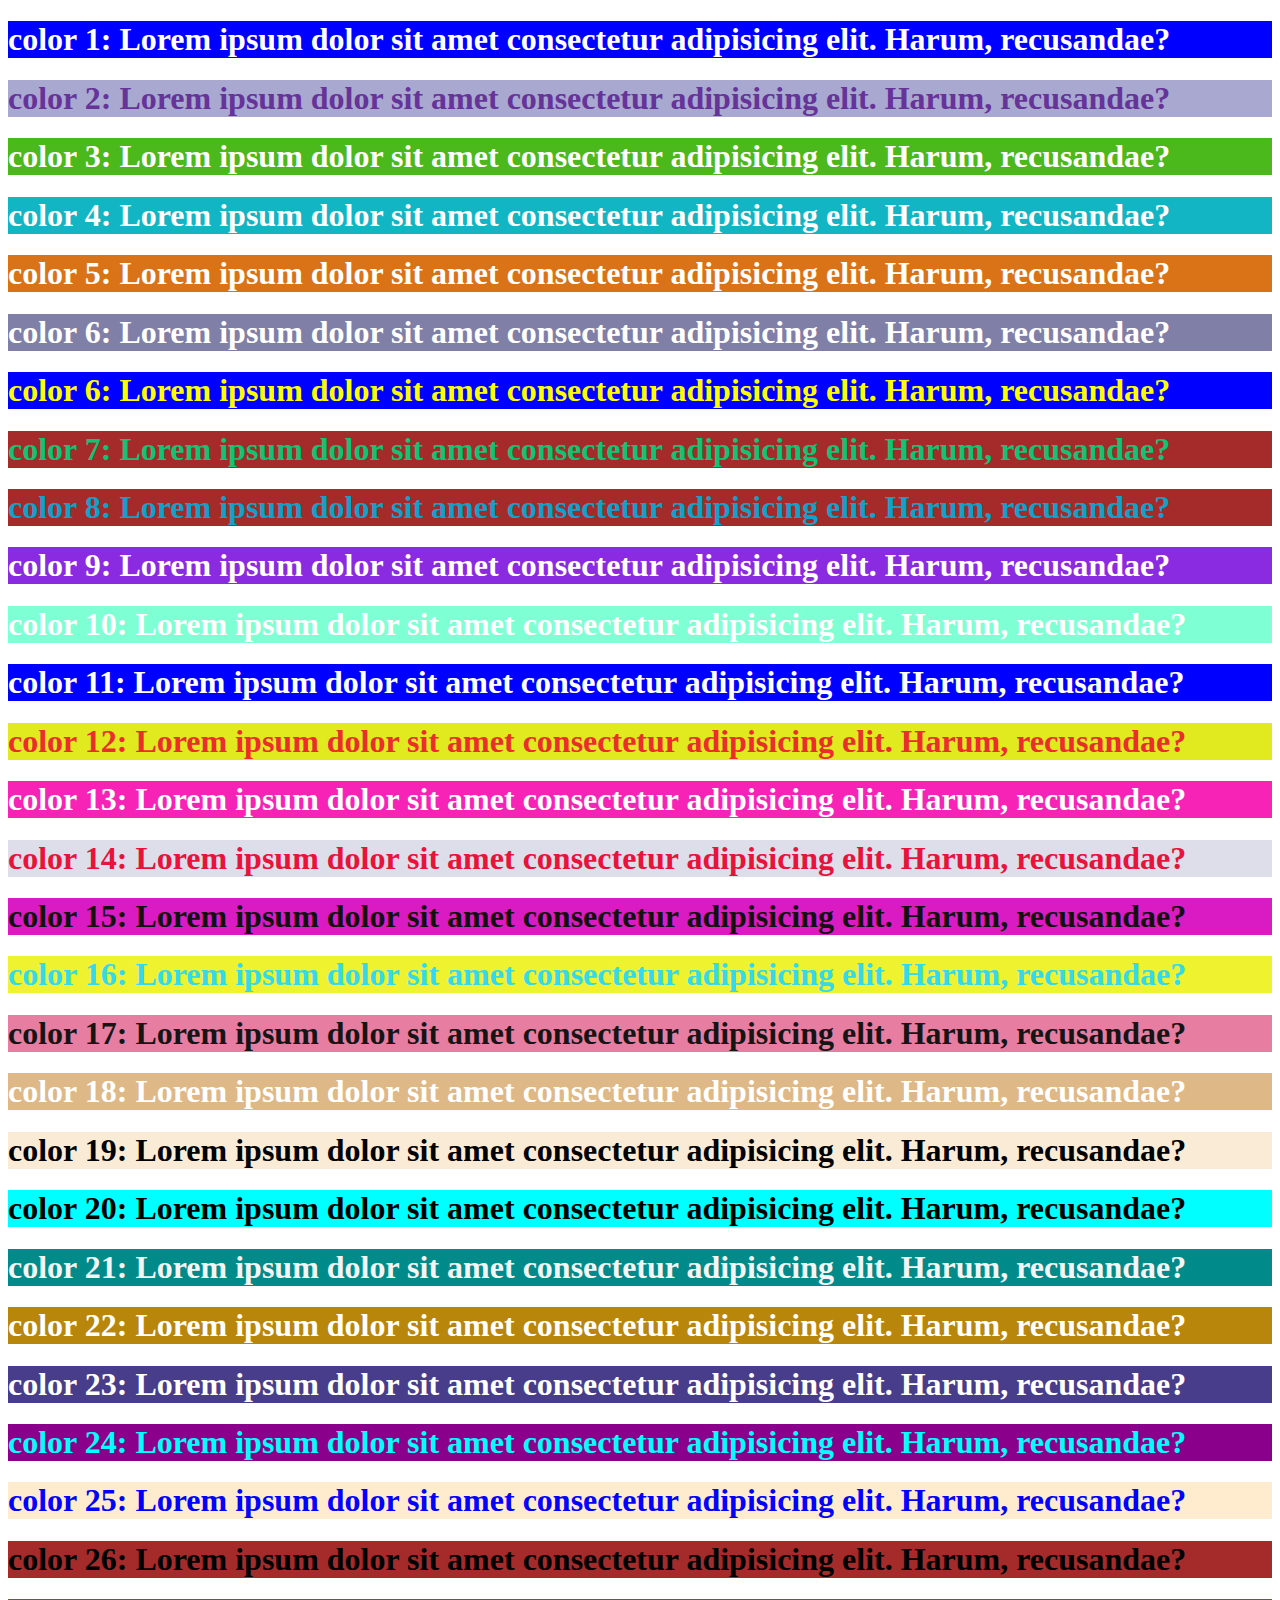
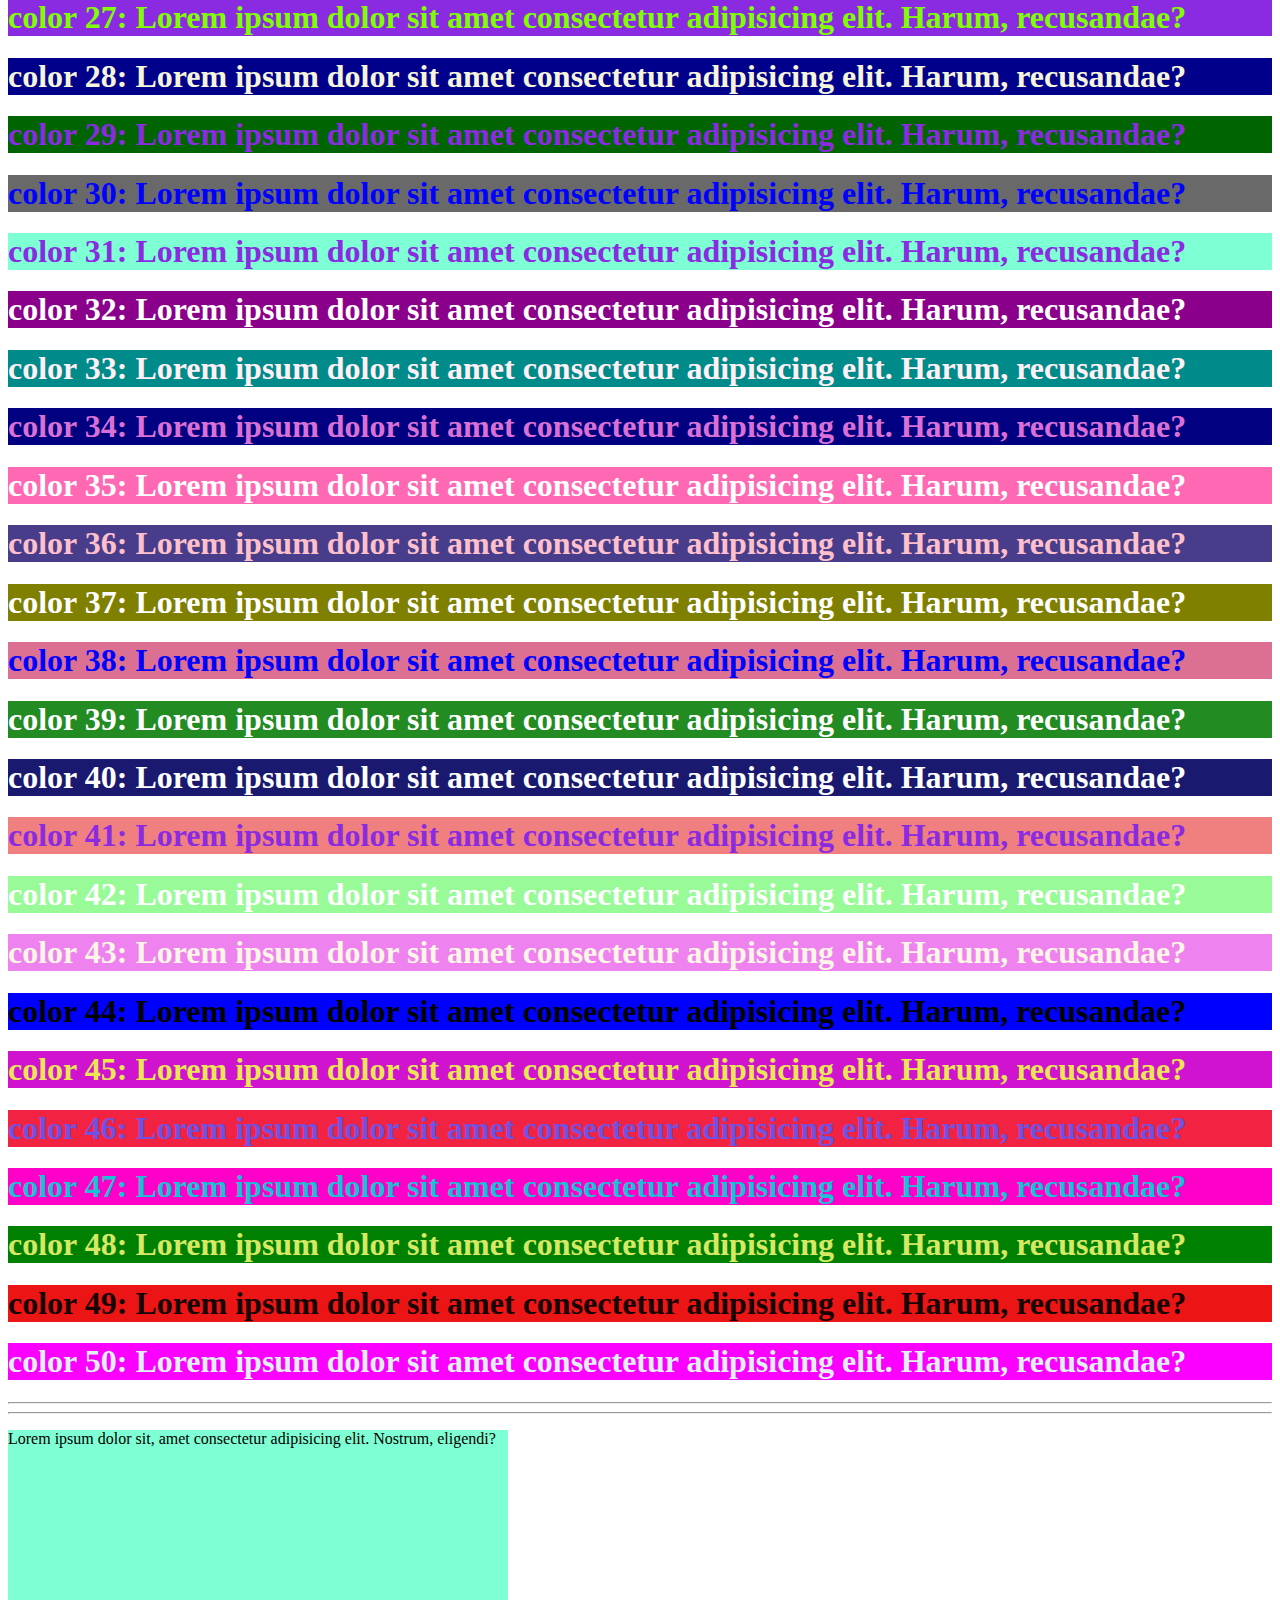
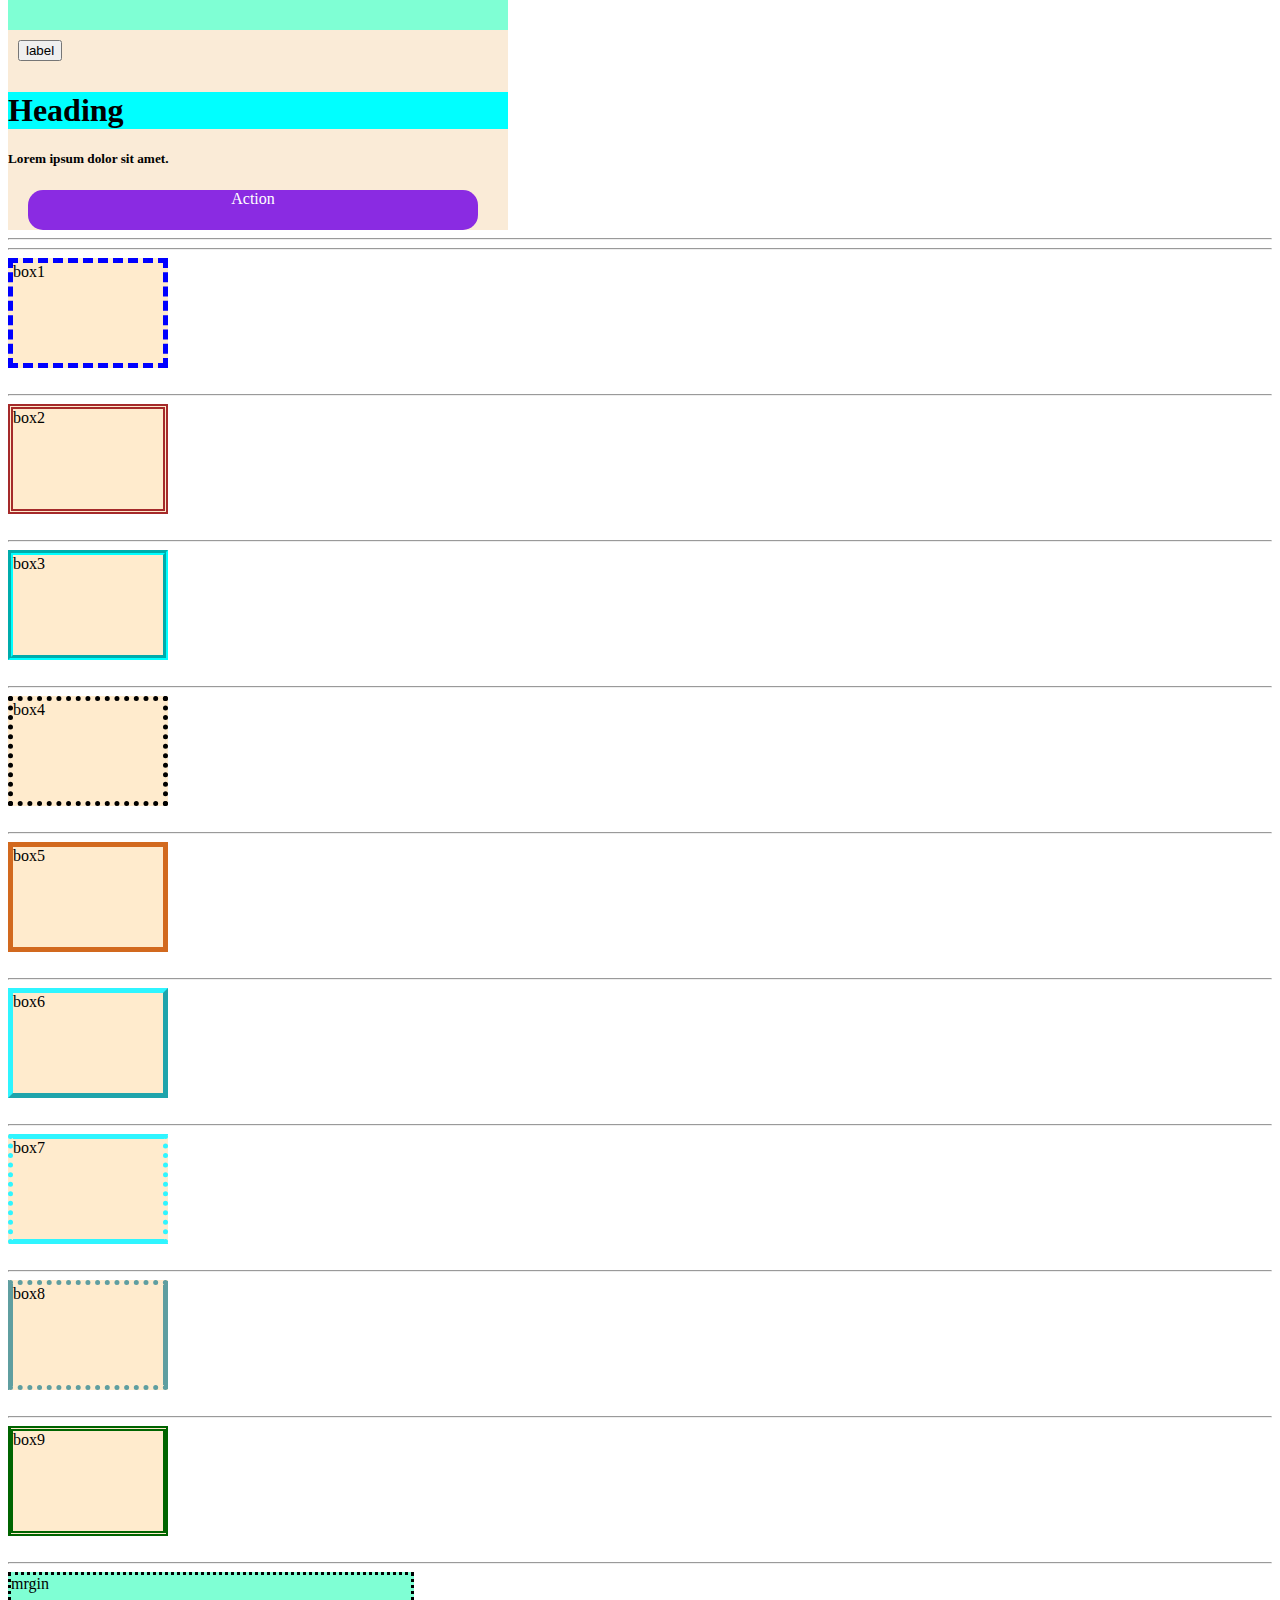
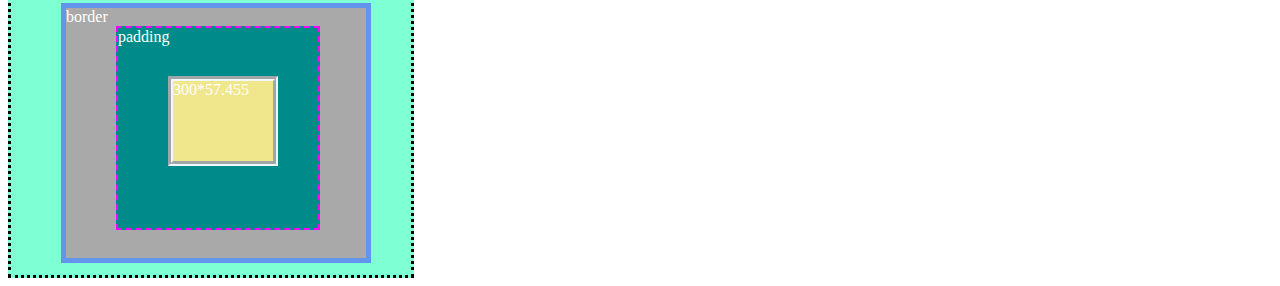
<file: 001/Assignment/assignments/02/index.html>
<!DOCTYPE html>
<html lang="en">
<head>
    <meta charset="UTF-8">
    <meta name="viewport" content="width=device-width, initial-scale=1.0">
    <title>Document</title>
    <link rel="stylesheet" href="style.css">
    <style>
         h1{
            background-color: aqua;
         }
    </style>
</head>
<body>
    <h1 style="background-color:blue ; color: white;">color 1: Lorem ipsum dolor sit amet consectetur adipisicing elit. Harum, recusandae?</h1>
    <h1 style="background-color:rgb(168, 168, 209) ; color: rebeccapurple;">color 2: Lorem ipsum dolor sit amet consectetur adipisicing elit. Harum, recusandae?</h1>
    <h1 style="background-color:rgb(75, 184, 28) ; color: white;">color 3: Lorem ipsum dolor sit amet consectetur adipisicing elit. Harum, recusandae?</h1>
    <h1 style="background-color:rgb(18, 181, 196) ; color: white;">color 4: Lorem ipsum dolor sit amet consectetur adipisicing elit. Harum, recusandae?</h1>
    <h1 style="background-color:rgb(218, 114, 24) ; color: white;">color 5: Lorem ipsum dolor sit amet consectetur adipisicing elit. Harum, recusandae?</h1>
    <h1 style="background-color:rgb(127, 127, 168) ; color: white;">color 6: Lorem ipsum dolor sit amet consectetur adipisicing elit. Harum, recusandae?</h1>
    <h1 style="background-color:blue ; color: yellow;">color 6: Lorem ipsum dolor sit amet consectetur adipisicing elit. Harum, recusandae?</h1>
    <h1 style="background-color:brown ; color: rgb(18, 195, 115);">color 7: Lorem ipsum dolor sit amet consectetur adipisicing elit. Harum, recusandae?</h1>
    <h1 style="background-color:brown ; color: rgb(18, 161, 201);">color 8: Lorem ipsum dolor sit amet consectetur adipisicing elit. Harum, recusandae?</h1>
    <h1 style="background-color:blueviolet; color: white;">color 9: Lorem ipsum dolor sit amet consectetur adipisicing elit. Harum, recusandae?</h1>
    <h1 style="background-color:aquamarine ; color: white;">color 10: Lorem ipsum dolor sit amet consectetur adipisicing elit. Harum, recusandae?</h1>
    <h1 style="background-color:blue ; color: white;">color 11: Lorem ipsum dolor sit amet consectetur adipisicing elit. Harum, recusandae?</h1>
    <h1 style="background-color:rgb(224, 234, 31) ; color: rgb(237, 44, 44);">color 12: Lorem ipsum dolor sit amet consectetur adipisicing elit. Harum, recusandae?</h1>
    <h1 style="background-color:rgb(247, 35, 183) ; color: white;">color 13: Lorem ipsum dolor sit amet consectetur adipisicing elit. Harum, recusandae?</h1>
    <h1 style="background-color:rgb(222, 222, 235) ; color: rgb(233, 18, 58);">color 14: Lorem ipsum dolor sit amet consectetur adipisicing elit. Harum, recusandae?</h1>
    <h1 style="background-color:rgb(218, 26, 195) ; color: rgb(18, 16, 16);">color 15: Lorem ipsum dolor sit amet consectetur adipisicing elit. Harum, recusandae?</h1>
    <h1 style="background-color:rgb(239, 242, 46) ; color: rgb(51, 218, 236);">color 16: Lorem ipsum dolor sit amet consectetur adipisicing elit. Harum, recusandae?</h1>
    <h1 style="background-color:rgb(231, 125, 161) ; color: rgb(22, 21, 21);">color 17: Lorem ipsum dolor sit amet consectetur adipisicing elit. Harum, recusandae?</h1>
    <h1 style="background-color:burlywood; color: white;">color 18: Lorem ipsum dolor sit amet consectetur adipisicing elit. Harum, recusandae?</h1>
    <h1 style="background-color:antiquewhite ; color:black;">color 19: Lorem ipsum dolor sit amet consectetur adipisicing elit. Harum, recusandae?</h1>
    <h1 style="background-color:aqua; color:black;">color 20: Lorem ipsum dolor sit amet consectetur adipisicing elit. Harum, recusandae?</h1>
    <h1 style="background-color:darkcyan; color:whitesmoke;">color 21: Lorem ipsum dolor sit amet consectetur adipisicing elit. Harum, recusandae?</h1>
    <h1 style="background-color:darkgoldenrod; color: white;">color 22: Lorem ipsum dolor sit amet consectetur adipisicing elit. Harum, recusandae?</h1>
    <h1 style="background-color:darkslateblue ; color: white;">color 23: Lorem ipsum dolor sit amet consectetur adipisicing elit. Harum, recusandae?</h1>
    <h1 style="background-color:darkmagenta; color:aqua;">color 24: Lorem ipsum dolor sit amet consectetur adipisicing elit. Harum, recusandae?</h1>
    <h1 style="background-color:blanchedalmond; color:blue;">color 25: Lorem ipsum dolor sit amet consectetur adipisicing elit. Harum, recusandae?</h1>
    <h1 style="background-color:brown ; color:black;">color 26: Lorem ipsum dolor sit amet consectetur adipisicing elit. Harum, recusandae?</h1>
    <h1 style="background-color:blueviolet ; color:chartreuse;">color 27: Lorem ipsum dolor sit amet consectetur adipisicing elit. Harum, recusandae?</h1>
    <h1 style="background-color:darkblue; color:beige;">color 28: Lorem ipsum dolor sit amet consectetur adipisicing elit. Harum, recusandae?</h1>
    <h1 style="background-color:darkgreen; color:blueviolet;">color 29: Lorem ipsum dolor sit amet consectetur adipisicing elit. Harum, recusandae?</h1>
    <h1 style="background-color:dimgrey ; color: blue;">color 30: Lorem ipsum dolor sit amet consectetur adipisicing elit. Harum, recusandae?</h1>
    <h1 style="background-color:aquamarine; color:blueviolet;">color 31: Lorem ipsum dolor sit amet consectetur adipisicing elit. Harum, recusandae?</h1>
    <h1 style="background-color:darkmagenta ; color: white;">color 32: Lorem ipsum dolor sit amet consectetur adipisicing elit. Harum, recusandae?</h1>
    <h1 style="background-color:darkcyan ; color:lavenderblush;">color 33: Lorem ipsum dolor sit amet consectetur adipisicing elit. Harum, recusandae?</h1>
    <h1 style="background-color:navy; color:orchid;">color 34: Lorem ipsum dolor sit amet consectetur adipisicing elit. Harum, recusandae?</h1>
    <h1 style="background-color:hotpink ; color: white;">color 35: Lorem ipsum dolor sit amet consectetur adipisicing elit. Harum, recusandae?</h1>
    <h1 style="background-color:darkslateblue; color:pink;">color 36: Lorem ipsum dolor sit amet consectetur adipisicing elit. Harum, recusandae?</h1>
    <h1 style="background-color:olive; color: white;">color 37: Lorem ipsum dolor sit amet consectetur adipisicing elit. Harum, recusandae?</h1>
    <h1 style="background-color:palevioletred ; color:blue;">color 38: Lorem ipsum dolor sit amet consectetur adipisicing elit. Harum, recusandae?</h1>
    <h1 style="background-color:forestgreen; color: white;">color 39: Lorem ipsum dolor sit amet consectetur adipisicing elit. Harum, recusandae?</h1>
    <h1 style="background-color:midnightblue ; color: white;">color 40: Lorem ipsum dolor sit amet consectetur adipisicing elit. Harum, recusandae?</h1>
    <h1 style="background-color:lightcoral ; color:blueviolet;">color 41: Lorem ipsum dolor sit amet consectetur adipisicing elit. Harum, recusandae?</h1>
    <h1 style="background-color:palegreen ; color: white;">color 42: Lorem ipsum dolor sit amet consectetur adipisicing elit. Harum, recusandae?</h1>
    <h1 style="background-color:violet ; color:oldlace;">color 43: Lorem ipsum dolor sit amet consectetur adipisicing elit. Harum, recusandae?</h1>
    <h1 style="background-color:blue ; color:black;">color 44: Lorem ipsum dolor sit amet consectetur adipisicing elit. Harum, recusandae?</h1>
    <h1 style="background-color:rgb(207, 19, 207) ; color: rgb(234, 231, 83);">color 45: Lorem ipsum dolor sit amet consectetur adipisicing elit. Harum, recusandae?</h1>
    <h1 style="background-color:rgb(242, 35, 66) ; color: rgb(111, 82, 225);">color 46: Lorem ipsum dolor sit amet consectetur adipisicing elit. Harum, recusandae?</h1>
    <h1 style="background-color:rgb(255, 0, 200) ; color: rgb(26, 193, 212);">color 47: Lorem ipsum dolor sit amet consectetur adipisicing elit. Harum, recusandae?</h1>
    <h1 style="background-color:green ; color: rgb(214, 232, 100);">color 48: Lorem ipsum dolor sit amet consectetur adipisicing elit. Harum, recusandae?</h1>
    <h1 style="background-color:rgb(235, 21, 21) ; color: rgb(23, 4, 4);">color 49: Lorem ipsum dolor sit amet consectetur adipisicing elit. Harum, recusandae?</h1>
    <h1 style="background-color:rgb(251, 0, 255) ; color: rgb(226, 240, 244);">color 50: Lorem ipsum dolor sit amet consectetur adipisicing elit. Harum, recusandae?</h1><hr/><hr/>
    <div class="box1">
      <p>Lorem ipsum dolor sit, amet consectetur adipisicing elit. Nostrum, eligendi?</p>  </div>
      <div id="box2">
        <div class="button">
           <input type="submit" value="label">
        </div>
           <h1>Heading</h1>
           <h5>Lorem ipsum dolor sit amet.</h5>
        <div class="box3">
           Action
        </div>
      </div><hr><hr>
        <div class="bx1">box1</div><br><hr>
        <div class="bx2">box2</div><br><hr>
        <div class="bx3">box3</div><br><hr>
        <div class="bx4">box4</div><br><hr>
        <div class="bx5">box5</div><br><hr>
        <div class="bx6">box6</div><br><hr>
        <div class="bx7">box7</div><br><hr>
        <div class="bx8">box8</div><br><hr>
        <div class="bx9">box9</div><br><hr>
        <div id="outerbx">
          mrgin
          <div id="inbx1">
             border
             <div id="inbx2">
              padding
              <div id="inbx3">
               300*57.455
              </div>
             </div>
          </div>
        </div>



</body>
</html>
</file>
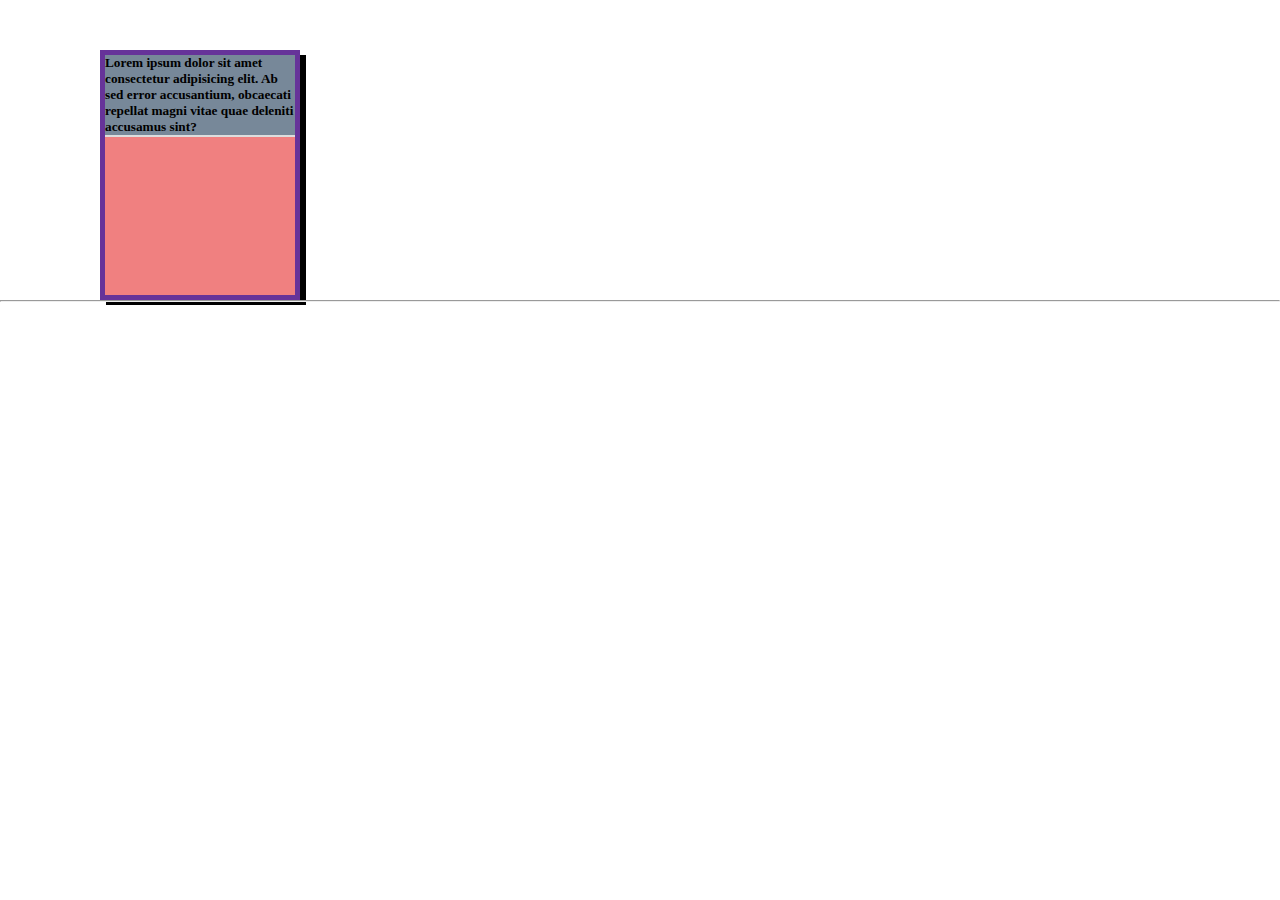
<file: 001/Assignment/assignments/05/index.html>
<!DOCTYPE html>
<html lang="en">
<head>
    <meta charset="UTF-8">
    <meta name="viewport" content="width=device-width, initial-scale=1.0">
    <title>Document</title>
    <link rel="stylesheet" href="style.css">
</head>
<body>
    <div id="box">
    <h5>
        Lorem ipsum dolor sit amet consectetur adipisicing elit. Ab sed error accusantium, obcaecati repellat magni vitae quae deleniti accusamus sint?
    </h5>
</div><hr/>
    <!-- <div class="container">
      <div class="content">
        Long content goes here Lorem ipsum dolor sit amet, consectetur
        adipisicing elit. Iusto enim sunt, inventore ab, blanditiis vero nobis
        eum facere ullam quos dolorem, voluptas aperiam magni aut aliquid
        consectetur ipsa incidunt Lorem ipsum dolor sit amet consectetur
        adipisicing elit. Voluptatum, accusantium a. Corporis, odio eligendi
        inventore voluptatum quis saepe facilis nesciunt quae, facere, molestiae
        eos alias totam consequatur earum excepturi beatae. Lorem ipsum dolor
        sit amet consectetur adipisicing elit. Quia itaque quae culpa ab dicta
        odit voluptatibus dolorum modi aspernatur repellendus saepe, ducimus id
        ea eligendi perferendis omnis! Voluptates, ratione cum. Lorem ipsum
        dolor sit amet, consectetur adipisicing elit. Magnam totam consequatur
        dolorem. Non temporibus ex blanditiis reprehenderit ut excepturi dolorem
        sint dicta perspiciatis, numquam modi, qui fugiat. Maxime, omnis magnam.
        Lorem ipsum dolor sit amet consectetur adipisicing elit. Consequatur
        pariatur consectetur, nisi nesciunt ad cupiditate natus incidunt
        obcaecati inventore culpa aspernatur facilis? Fuga sed provident esse,
        quam deleniti nesciunt veniam! Lorem ipsum dolor sit amet consectetur
        adipisicing elit. Suscipit nisi accusamus quia repellat, numquam iure,
        ea cupiditate quae, labore soluta amet culpa alias delectus asperiores?
        Dolorum a dicta ad reiciendis! Lorem ipsum dolor sit amet consectetur,
        adipisicing elit. Quisquam, nisi ea explicabo pariatur nam veniam iure
        recusandae aperiam numquam quaerat eum nobis exercitationem dicta fugit
        delectus sint obcaecati? Esse, rerum. Lorem ipsum dolor sit amet
        consectetur adipisicing elit. Modi deleniti voluptatum quasi officiis
        dolores, hic in aut rerum fuga. Adipisci maxime magni laudantium fuga
        officiis eligendi tempora doloribus ex sapiente. Lorem ipsum dolor sit
        amet consectetur adipisicing elit. Reprehenderit, tempore perferendis
        omnis corrupti odit nesciunt laboriosam voluptatum tempora sed totam
        fuga autem delectus, asperiores sequi rerum dolore cum perspiciatis
        repudiandae? Lorem ipsum dolor sit amet consectetur, adipisicing elit.
        Non ratione nihil asperiores maxime voluptate, eveniet illo natus amet!
        A repellendus saepe porro, quas eaque ut odio eligendi suscipit et sunt?
        Lorem ipsum dolor sit amet consectetur adipisicing elit. Rerum ullam
        nemo debitis tenetur consectetur ad dolores asperiores nihil ipsam
        quidem quisquam a similique, fugit ratione voluptatibus facere qui,
        provident ea! Lorem ipsum dolor sit amet consectetur adipisicing elit.
        Eaque iusto, beatae officiis dolor totam nemo cum. Blanditiis enim quos
        in? Ipsa dignissimos amet tempore exercitationem praesentium mollitia
        reprehenderit ratione blanditiis. Lorem ipsum, dolor sit amet
        consectetur adipisicing elit. Obcaecati reiciendis, asperiores ipsa
        earum est rem soluta consequatur, rerum deserunt quibusdam laudantium
        non, quidem modi tenetur libero provident! Error, nemo inventore!
      </div>
    </div>
    <hr/><hr/>
    <div class="sticky">Lorem ipsum dolor sit, amet consectetur adipisicing elit. Fugit, consectetur.</div>

    <div class="div-1">
      <h1>zahra</h1>
      <h1>zahra</h1>
      <h1>zahra</h1>
      <h1>zahra</h1>
      <p>Lorem ipsum dolor sit amet consectetur adipisicing elit. ...</p>
    </div>
   <div class="sticky">

      Lorem ipsum dolor sit amet consectetur adipisicing elit. ...
    
</div>
    <div>
      <h5>Lorem ipsum dolor sit.</h5>
      <h5>Lorem ipsum dolor sit.</h5>
      <h5>Lorem ipsum dolor sit.</h5>
      <h5>Lorem ipsum dolor sit.</h5>
      <h5>Lorem ipsum dolor sit.</h5>
      <h5>Lorem ipsum dolor sit.</h5>
    </div>

    <div class="div-2">
      <h1>zahra</h1>
      <h1>zahra</h1>
      <h1>zahra</h1>
      <h1>zahra</h1>
      <p>Lorem ipsum dolor sit amet consectetur adipisicing elit. ...</p>
    </div>

    <p>Lorem ipsum dolor sit amet consectetur adipisicing elit. ...</p>

    <div>
      <h5>zahra Fatima</h5>
      <h5>zahra Fatima</h5>
      <h5>zahra Fatima</h5>
      <h5>zahra Fatima</h5>
      <h5>zahra Fatima</h5>
      <h5>zahra Fatima</h5>
    </div>

    <div>
      <h5 class="sticky">follow</h5>
      <h5>google</h5>
      <h5>google</h5>
      <h5>google</h5>
      <h5>google</h5>
      <h5>google</h5>
    </div>

    <h1>hello</h1>
    <h1 class="sticky">hello I am here</h1>

    <div class="div-4">
      <h1>hello</h1>
      <h1>hello</h1>
      <h1>hello</h1>
      <h1>hello</h1>
      <p>Lorem ipsum dolor sit amet consectetur adipisicing elit. ...</p>
    </div>

    <p>Lorem ipsum dolor sit amet consectetur adipisicing elit. ...</p>

    <div id="div-5">
      <p class="sticky">
        Lorem ipsum dolor sit amet consectetur adipisicing elit. ...
      </p>
      <h5>follow</h5>
      <h5>follow</h5>
      <h5>rules</h5>
      <h5>follow</h5>
      <h5>follow</h5>
      <h5>follow</h5>
    </div>
    <h5>follow</h5>
    <h5>follow</h5>
    <h5>rules</h5>
    <h5>follow</h5>
    <h5>follow</h5>
    <h5>follow</h5>
    <div class="div-2">
      <h1>Lorem</h1>
      <h1>Lorem</h1>
      <h1>Lorem</h1>
      <h1>Lorem</h1>
      <p>
        Lorem ipsum dolor sit amet consectetur adipisicing elit. Adipisci sit
        facere accusamus, voluptate fuga quo sequi error nemo, deleniti
        provident dolores placeat quidem maiores dolorum dignissimos quibusdam
        non iusto? Excepturi?
      </p>
    </div>
    <p>
      Lorem ipsum dolor sit amet consectetur adipisicing elit. Eius dolores
      nesciunt laudantium consectetur non. Id perferendis eligendi ullam dolores
      mollitia optio. Dolorem, a! Quisquam illum, quos eaque sint optio dolore.
    </p>
    <div>
      <h5>follow</h5>
      <h5>follow</h5>
      <h5>rules</h5>
      <h5>follow</h5>
      <h5>follow</h5>
      <h5>follow</h5>
    </div>
    <div class="div-3">
      <h1>hello</h1>
      <h1>hello</h1>
      <h1>hello</h1>
      <h1>hello</h1>
      <p>
        Lorem ipsum dolor sit amet consectetur adipisicing elit. Adipisci sit
        facere accusamus, voluptate fuga quo sequi error nemo, deleniti
        provident dolores placeat quidem maiores dolorum dignissimos quibusdam
        non iusto? Excepturi?
      </p>
    </div>

   -->
</body>
</html>
</file>
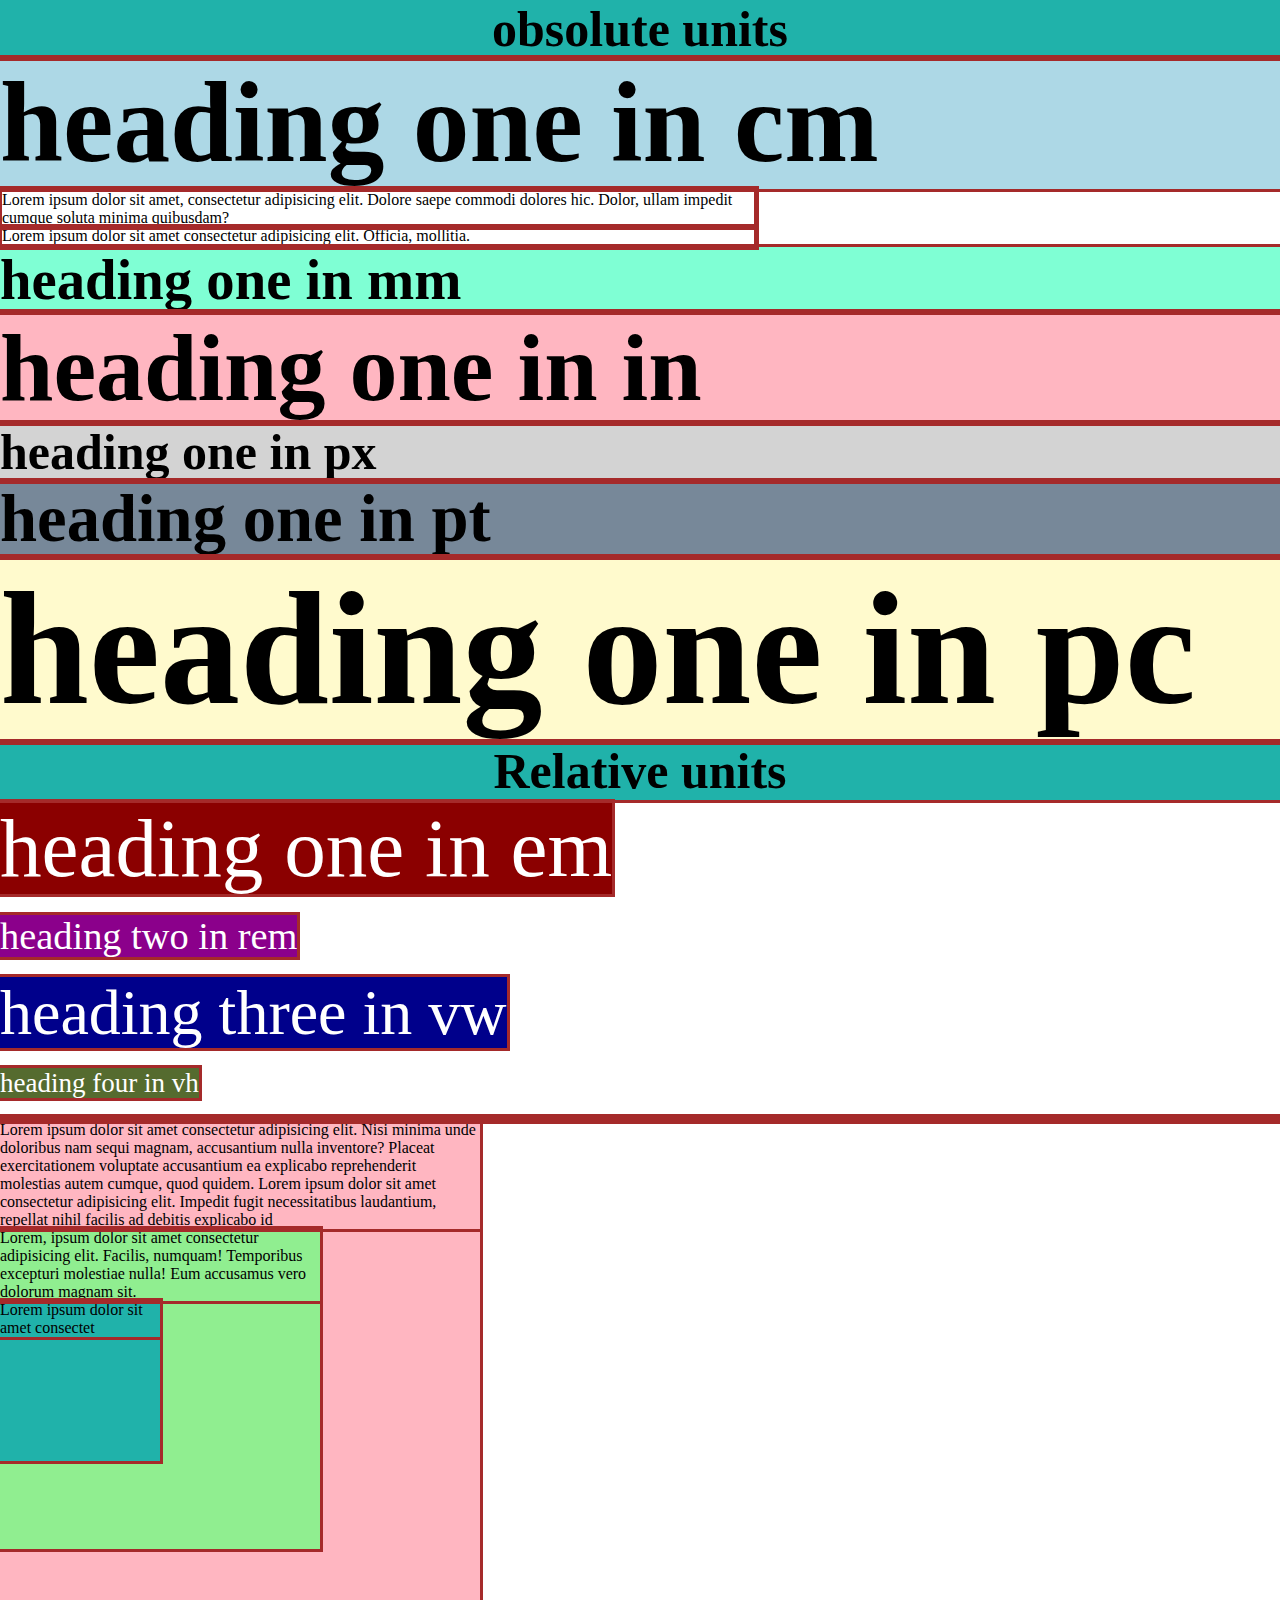
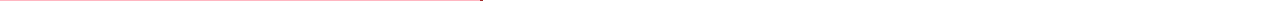
<file: 001/Assignment/assignments/06/index.html>
<!DOCTYPE html>
<html lang="en">
<head>
    <meta charset="UTF-8">
    <meta name="viewport" content="width=device-width, initial-scale=1.0">
    <title>Document</title>
    <link rel="stylesheet" href="style.css">
</head>
<body>
    <!--absolute units-->
    <h1 style="background-color: lightseagreen; text-align: center; font-size: 50px;">obsolute units</h1>
    <!--cm centemeter-->
    <h1>heading one in cm</h1>
    <div id="parent">
         <p>
        Lorem ipsum dolor sit amet, consectetur adipisicing elit. Dolore saepe commodi dolores hic. Dolor, ullam impedit cumque soluta minima quibusdam?
        </p>
            <div id="child">
                <p>
            Lorem ipsum dolor sit amet consectetur adipisicing elit. Officia, mollitia.
                </p>
            </div>
    </div>
    <!--mm milimeter-->
    <h2>heading one in mm</h2>
    <!--in inches-->
    <h3>heading one in in</h3>
    <!--px pixels-->
    <h4>heading one in px</h4>
    <!--pt points-->
    <h5>heading one in pt</h5>
    <!--pc picas-->
    <h6>heading one in pc</h5>
    <h1 style="background-color:lightseagreen; text-align: center; font-size: 50px;">Relative units</h1>
    <p1>heading one in em</p1><br/><br/>
    <p2>heading two in rem</p2><br/><br/>
    <p3>heading three in vw </p3><br/><br/>
    <p4>heading four in vh</p4><br/><br/><hr/><hr/>
    <div class="box1">
        <p> Lorem ipsum dolor sit amet consectetur adipisicing elit. Nisi minima unde doloribus nam sequi magnam, accusantium nulla inventore? Placeat exercitationem voluptate accusantium ea explicabo reprehenderit molestias autem cumque, quod quidem.
            Lorem ipsum dolor sit amet consectetur adipisicing elit. Impedit fugit necessitatibus laudantium, repellat nihil facilis ad debitis explicabo id 
        </p>
        <div class="box2">
            <p>
                Lorem, ipsum dolor sit amet consectetur adipisicing elit. Facilis, numquam! Temporibus excepturi molestiae nulla! Eum accusamus vero dolorum magnam sit.
            </p>
            <div class="box3">
                <p>
                    Lorem ipsum dolor sit amet consectet
                </p>
            </div>
        </div>
    </div>
</body>
</html>
</file>
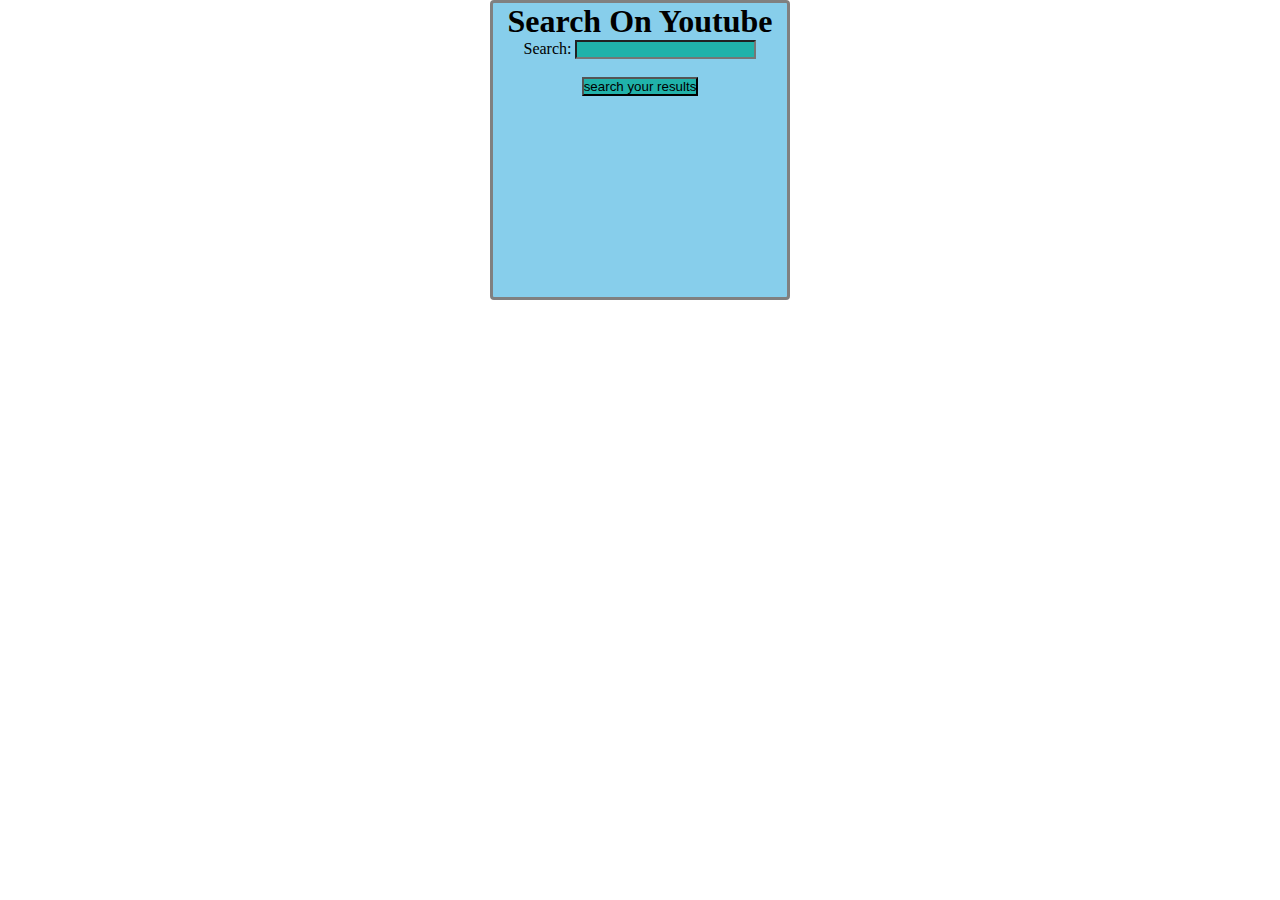
<file: 001/Assignment/assignments/08/index.html>
<!DOCTYPE html>
<html lang="en">
<head>
    <meta charset="UTF-8">
    <meta name="viewport" content="width=device-width, initial-scale=1.0">
    <title>Document</title>
    <link rel="stylesheet" href="style.css">
</head>
<body>
    <div class="content">
        <h1>Search On Youtube</h1>
        <form action="https://www.youtube.com/results" method="get">
        <label for="search">Search:</label>
        <input type="text" id="search" name="search" required><br/><br/>
        <button type="submit">search your results</button>
    </form>
    </div>
</body>
</html>
</file>
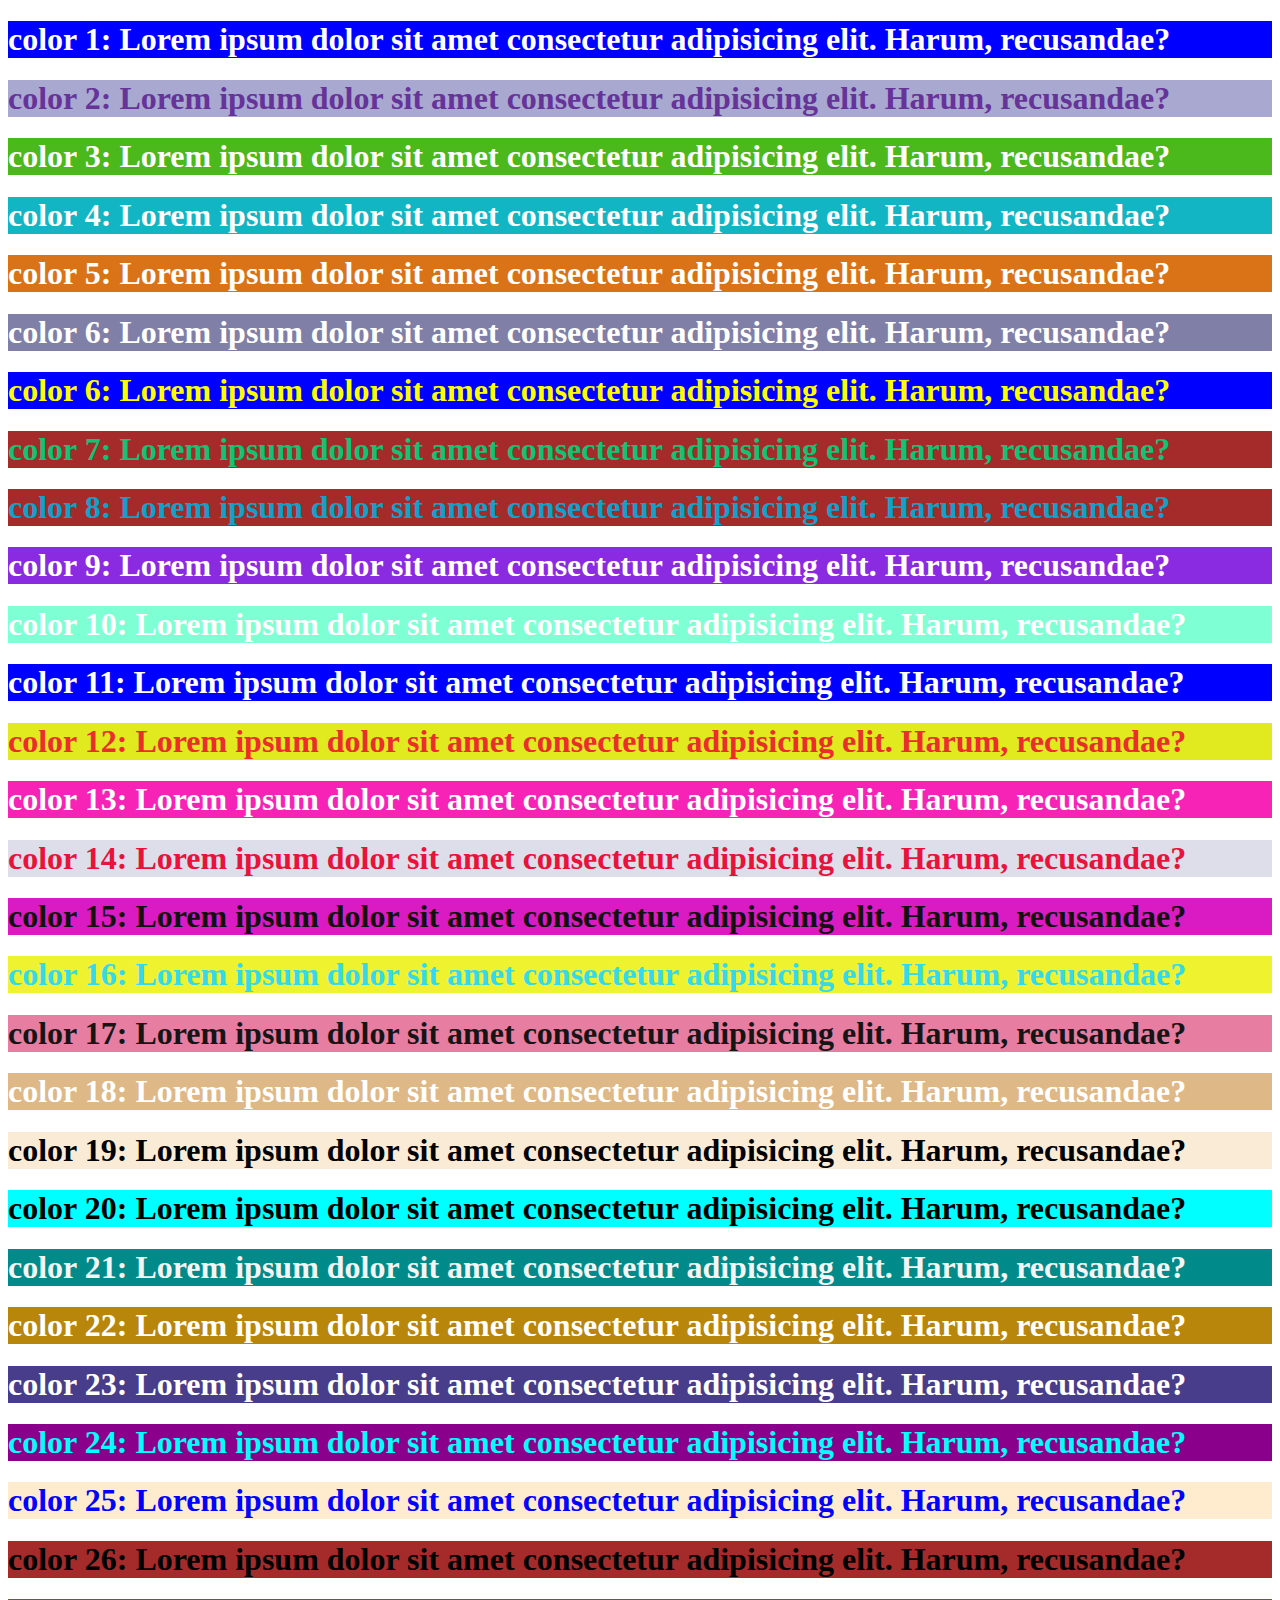
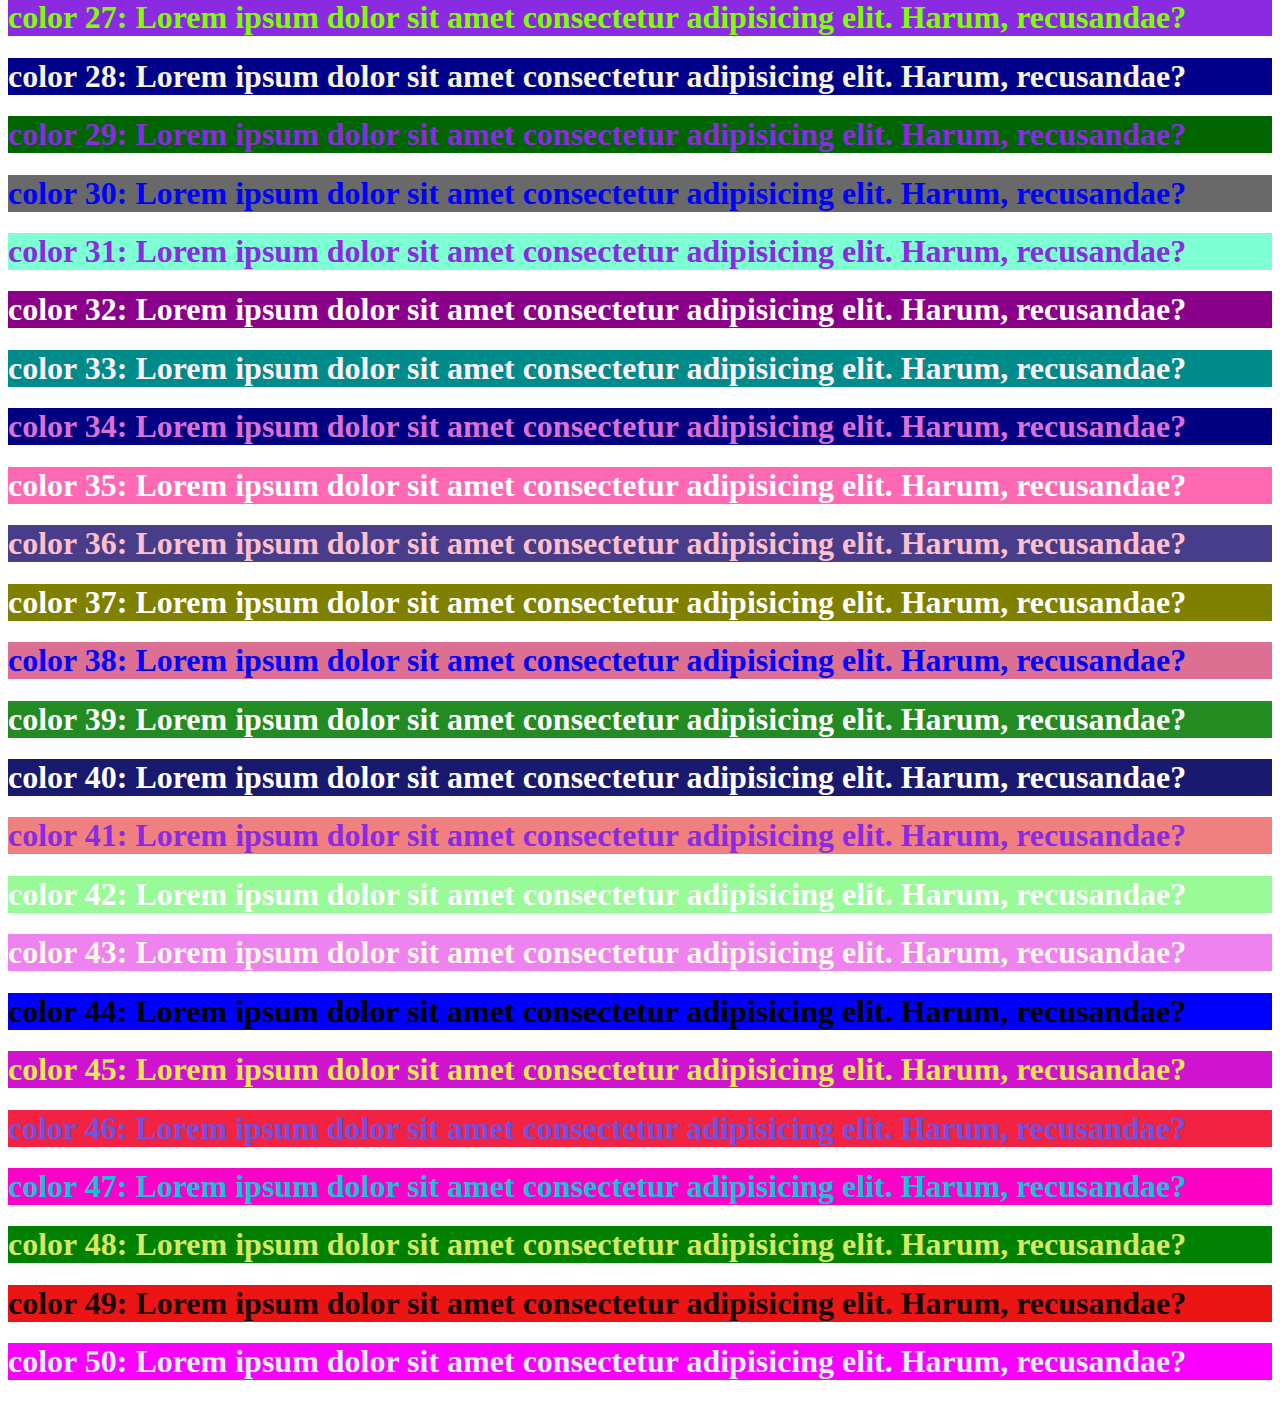
<file: .vscode/ass.01.html>
<!DOCTYPE html>
<html lang="en">
<head>
    <meta charset="UTF-8">
    <meta name="viewport" content="width=device-width, initial-scale=1.0">
    <title>Document</title>
    <style>
         hi{
            background-color: aqua;
         }
    </style>
</head>
<body>
    <h1 style="background-color:blue ; color: white;">color 1: Lorem ipsum dolor sit amet consectetur adipisicing elit. Harum, recusandae?</h1>
    <h1 style="background-color:rgb(168, 168, 209) ; color: rebeccapurple;">color 2: Lorem ipsum dolor sit amet consectetur adipisicing elit. Harum, recusandae?</h1>
    <h1 style="background-color:rgb(75, 184, 28) ; color: white;">color 3: Lorem ipsum dolor sit amet consectetur adipisicing elit. Harum, recusandae?</h1>
    <h1 style="background-color:rgb(18, 181, 196) ; color: white;">color 4: Lorem ipsum dolor sit amet consectetur adipisicing elit. Harum, recusandae?</h1>
    <h1 style="background-color:rgb(218, 114, 24) ; color: white;">color 5: Lorem ipsum dolor sit amet consectetur adipisicing elit. Harum, recusandae?</h1>
    <h1 style="background-color:rgb(127, 127, 168) ; color: white;">color 6: Lorem ipsum dolor sit amet consectetur adipisicing elit. Harum, recusandae?</h1>
    <h1 style="background-color:blue ; color: yellow;">color 6: Lorem ipsum dolor sit amet consectetur adipisicing elit. Harum, recusandae?</h1>
    <h1 style="background-color:brown ; color: rgb(18, 195, 115);">color 7: Lorem ipsum dolor sit amet consectetur adipisicing elit. Harum, recusandae?</h1>
    <h1 style="background-color:brown ; color: rgb(18, 161, 201);">color 8: Lorem ipsum dolor sit amet consectetur adipisicing elit. Harum, recusandae?</h1>
    <h1 style="background-color:blueviolet; color: white;">color 9: Lorem ipsum dolor sit amet consectetur adipisicing elit. Harum, recusandae?</h1>
    <h1 style="background-color:aquamarine ; color: white;">color 10: Lorem ipsum dolor sit amet consectetur adipisicing elit. Harum, recusandae?</h1>
    <h1 style="background-color:blue ; color: white;">color 11: Lorem ipsum dolor sit amet consectetur adipisicing elit. Harum, recusandae?</h1>
    <h1 style="background-color:rgb(224, 234, 31) ; color: rgb(237, 44, 44);">color 12: Lorem ipsum dolor sit amet consectetur adipisicing elit. Harum, recusandae?</h1>
    <h1 style="background-color:rgb(247, 35, 183) ; color: white;">color 13: Lorem ipsum dolor sit amet consectetur adipisicing elit. Harum, recusandae?</h1>
    <h1 style="background-color:rgb(222, 222, 235) ; color: rgb(233, 18, 58);">color 14: Lorem ipsum dolor sit amet consectetur adipisicing elit. Harum, recusandae?</h1>
    <h1 style="background-color:rgb(218, 26, 195) ; color: rgb(18, 16, 16);">color 15: Lorem ipsum dolor sit amet consectetur adipisicing elit. Harum, recusandae?</h1>
    <h1 style="background-color:rgb(239, 242, 46) ; color: rgb(51, 218, 236);">color 16: Lorem ipsum dolor sit amet consectetur adipisicing elit. Harum, recusandae?</h1>
    <h1 style="background-color:rgb(231, 125, 161) ; color: rgb(22, 21, 21);">color 17: Lorem ipsum dolor sit amet consectetur adipisicing elit. Harum, recusandae?</h1>
    <h1 style="background-color:burlywood; color: white;">color 18: Lorem ipsum dolor sit amet consectetur adipisicing elit. Harum, recusandae?</h1>
    <h1 style="background-color:antiquewhite ; color:black;">color 19: Lorem ipsum dolor sit amet consectetur adipisicing elit. Harum, recusandae?</h1>
    <h1 style="background-color:aqua; color:black;">color 20: Lorem ipsum dolor sit amet consectetur adipisicing elit. Harum, recusandae?</h1>
    <h1 style="background-color:darkcyan; color:whitesmoke;">color 21: Lorem ipsum dolor sit amet consectetur adipisicing elit. Harum, recusandae?</h1>
    <h1 style="background-color:darkgoldenrod; color: white;">color 22: Lorem ipsum dolor sit amet consectetur adipisicing elit. Harum, recusandae?</h1>
    <h1 style="background-color:darkslateblue ; color: white;">color 23: Lorem ipsum dolor sit amet consectetur adipisicing elit. Harum, recusandae?</h1>
    <h1 style="background-color:darkmagenta; color:aqua;">color 24: Lorem ipsum dolor sit amet consectetur adipisicing elit. Harum, recusandae?</h1>
    <h1 style="background-color:blanchedalmond; color:blue;">color 25: Lorem ipsum dolor sit amet consectetur adipisicing elit. Harum, recusandae?</h1>
    <h1 style="background-color:brown ; color:black;">color 26: Lorem ipsum dolor sit amet consectetur adipisicing elit. Harum, recusandae?</h1>
    <h1 style="background-color:blueviolet ; color:chartreuse;">color 27: Lorem ipsum dolor sit amet consectetur adipisicing elit. Harum, recusandae?</h1>
    <h1 style="background-color:darkblue; color:beige;">color 28: Lorem ipsum dolor sit amet consectetur adipisicing elit. Harum, recusandae?</h1>
    <h1 style="background-color:darkgreen; color:blueviolet;">color 29: Lorem ipsum dolor sit amet consectetur adipisicing elit. Harum, recusandae?</h1>
    <h1 style="background-color:dimgrey ; color: blue;">color 30: Lorem ipsum dolor sit amet consectetur adipisicing elit. Harum, recusandae?</h1>
    <h1 style="background-color:aquamarine; color:blueviolet;">color 31: Lorem ipsum dolor sit amet consectetur adipisicing elit. Harum, recusandae?</h1>
    <h1 style="background-color:darkmagenta ; color: white;">color 32: Lorem ipsum dolor sit amet consectetur adipisicing elit. Harum, recusandae?</h1>
    <h1 style="background-color:darkcyan ; color:lavenderblush;">color 33: Lorem ipsum dolor sit amet consectetur adipisicing elit. Harum, recusandae?</h1>
    <h1 style="background-color:navy; color:orchid;">color 34: Lorem ipsum dolor sit amet consectetur adipisicing elit. Harum, recusandae?</h1>
    <h1 style="background-color:hotpink ; color: white;">color 35: Lorem ipsum dolor sit amet consectetur adipisicing elit. Harum, recusandae?</h1>
    <h1 style="background-color:darkslateblue; color:pink;">color 36: Lorem ipsum dolor sit amet consectetur adipisicing elit. Harum, recusandae?</h1>
    <h1 style="background-color:olive; color: white;">color 37: Lorem ipsum dolor sit amet consectetur adipisicing elit. Harum, recusandae?</h1>
    <h1 style="background-color:palevioletred ; color:blue;">color 38: Lorem ipsum dolor sit amet consectetur adipisicing elit. Harum, recusandae?</h1>
    <h1 style="background-color:forestgreen; color: white;">color 39: Lorem ipsum dolor sit amet consectetur adipisicing elit. Harum, recusandae?</h1>
    <h1 style="background-color:midnightblue ; color: white;">color 40: Lorem ipsum dolor sit amet consectetur adipisicing elit. Harum, recusandae?</h1>
    <h1 style="background-color:lightcoral ; color:blueviolet;">color 41: Lorem ipsum dolor sit amet consectetur adipisicing elit. Harum, recusandae?</h1>
    <h1 style="background-color:palegreen ; color: white;">color 42: Lorem ipsum dolor sit amet consectetur adipisicing elit. Harum, recusandae?</h1>
    <h1 style="background-color:violet ; color:oldlace;">color 43: Lorem ipsum dolor sit amet consectetur adipisicing elit. Harum, recusandae?</h1>
    <h1 style="background-color:blue ; color:black;">color 44: Lorem ipsum dolor sit amet consectetur adipisicing elit. Harum, recusandae?</h1>
    <h1 style="background-color:rgb(207, 19, 207) ; color: rgb(234, 231, 83);">color 45: Lorem ipsum dolor sit amet consectetur adipisicing elit. Harum, recusandae?</h1>
    <h1 style="background-color:rgb(242, 35, 66) ; color: rgb(111, 82, 225);">color 46: Lorem ipsum dolor sit amet consectetur adipisicing elit. Harum, recusandae?</h1>
    <h1 style="background-color:rgb(255, 0, 200) ; color: rgb(26, 193, 212);">color 47: Lorem ipsum dolor sit amet consectetur adipisicing elit. Harum, recusandae?</h1>
    <h1 style="background-color:green ; color: rgb(214, 232, 100);">color 48: Lorem ipsum dolor sit amet consectetur adipisicing elit. Harum, recusandae?</h1>
    <h1 style="background-color:rgb(235, 21, 21) ; color: rgb(23, 4, 4);">color 49: Lorem ipsum dolor sit amet consectetur adipisicing elit. Harum, recusandae?</h1>
    <h1 style="background-color:rgb(251, 0, 255) ; color: rgb(226, 240, 244);">color 50: Lorem ipsum dolor sit amet consectetur adipisicing elit. Harum, recusandae?</h1>


</body>
</html>
</file>
<file: 001/Assignment/assignments/02/style.css>
.box1{
    height: 200px;
    width: 500px;
    background-color:aquamarine;
}
#box2{
    height: 200px;
    width: 500px;
    background-color:antiquewhite;

}
.button{
   !
    border-radius: 5px;
    padding: 10px;
}
.box3{
    height: 40px;
    width: 90%;
    background-color:blueviolet;
    color:white;
    border-radius: 15px;
    text-align: center;
    margin:  20px;

}
.bx1{
    height: 100px;
    width: 150px;
    background-color:blanchedalmond;
    border: 5px;
    border-color: blue;
    border-style: dashed;
}
.bx2{
    height: 100px;
    width: 150px;
    background-color:blanchedalmond;
    border: 5px;
    border-color:brown;
    border-style:double;
}
.bx3{
    height: 100px;
    width: 150px;
    background-color:blanchedalmond;
    border: 5px;
    border-color:aqua;
    border-style:groove;
}
.bx4{
    height: 100px;
    width: 150px;
    background-color:blanchedalmond;
    border: 5px;
    border-color:black;
    border-style:dotted;
}
.bx5{
    height: 100px;
    width: 150px;
    background-color:blanchedalmond;
    border: 5px;
    border-color:chocolate;
    border-style:solid;
}
.bx6{
    height: 100px;
    width: 150px;
    background-color:blanchedalmond;
    border: 5px;
    border-color:rgb(47, 245, 255);
    border-style:outset;
    
}
.bx6{
    height: 100px;
    width: 150px;
    background-color:blanchedalmond;
    border: 5px;
    border-color:rgb(47, 245, 255);
    border-style:outset;
    
}
.bx7{
    height: 100px;
    width: 150px;
    background-color:blanchedalmond;
    border: 5px;
    border-color:rgb(47, 245, 255);
    border-style:outset;
    border-bottom-style: solid;
    border-top-style: solid;
    border-left-style: dotted;
    border-right-style: dotted;

}
.bx8{
    height: 100px;
    width: 150px;
    background-color:blanchedalmond;
    border: 5px;
    border-color:cadetblue;
    border-style:outset;
    border-left-style: solid;
    border-right-style: solid;
    border-bottom-style: dotted;
    border-top-style: dotted
}
.bx9{
    height: 100px;
    width: 150px;
    background-color:blanchedalmond;
    border: 5px;
    border-color:darkgreen;
    border-style:outset;
    border-left-style:solid;
    border-right-style: solid;
    border-bottom-style:double;
    border-top-style:double;
}
#outerbx{
    height: 300px;
    width: 400px;
    background-color:aquamarine;
    border: 1;
    border-bottom: black;
    border-style: dotted;
}
#inbx1{
    height: 250px;
    width: 300px;
    background-color:darkgray;
    color: white;
    border: 5px;
    border-style:solid;
    border-color:cornflowerblue;
    margin-left: 50px;
    margin-top: 10px;
}
#inbx2{
    height: 200px;
    width: 200px;
    background-color:darkcyan;
    color: white;
    margin-left: 50px;
    border: 2px;
    border-style: dashed;
    border-color: fuchsia;
}
#inbx3{
    height: 80px;
    width: 100px;
    background-color:khaki;
    color: white;
    margin-left: 50px;
    margin-top: 30px;
    border: 5px;
    border-style:groove;
    border-color:aliceblue;

}
</file>
<file: 001/Assignment/assignments/05/style.css>
*{
    margin: 0px;
    padding: 0px;
    box-sizing: border-box;
}
#box{
    height: 250px;
    width: 200px;
    margin: 50px 0px 0px 100px;
    background-color:lightcoral;
    border: 5px solid rebeccapurple;
    box-shadow: 6px 5px;

}

/* Container for all content */

.container {
  width: 300px;
  height: 200px;
  overflow-y: scroll;
  overflow-x:hidden;
   /* Scrollbars will appear if content exceeds the container's siz*/
  
}

/* Static positioning for paragraphs */
/* p {
  font-size: 16px;
  color:black;
  margin: 10px 0;
} */

/* Styles for each div with a white background, padding, and shadow */
/* .div-1,.div-2,.div-3,.div-4 {
  background-color:lightslategray;
  border-radius: 8px;
  position: relative; /* Relative positioning */
} */

/* Heading (hello) styling */
h1{
  color:#9e4242;
 
}

.sticky{
  position: sticky;
  top: 10px;
  background-color:brown;
  color:white;
  padding: 15px;
  text-align: center;
}
.div-1 h1,.div-2 h1,.div-3 h1,.div-4 h1 {
  position: sticky;
  background-color:lightblue;
  padding: 10px;
  border: 3px solid royalblue;
}
div > h5 {
  position: sticky;
  background-color:lightslategray;
  border-bottom: 2px solid #ddd;
}

.fixed-button {
  position: fixed;
 
  background-color: #008cba;
  color: white;
  padding: 10px 20px;
  border-radius: 5px;
  font-size: 16px;

}

.div-2 {
  position: absolute;
  top: -30px;
  left: 50%;
  transform: translateX(-50%);
  background-color: #ff9900;
  color: white;
  padding: 10px;
  border-radius: 5px;
  font-weight: bold;
}


.relative-box {
  position: relative;
  top: 20px;
  left: 20px;
  width: 200px;
  height: 100px;
  background-color: #008cba;
  color: white;
  padding: 10px;
  box-sizing: border-box;
}

.sticky-element {
  position: sticky;
  top: 10px;
  background-color: #5bc8ec;
  color: rgb(8, 2, 2);
  padding: 15px;
  font-size: 20px;
  text-align: center;
   /* Add z-index to ensure it stays on top */
}

.div-1,
.div-2,
.div-4 {
  margin-bottom: 50px; /* Ensure the content in these divs has space to scroll */
}

#div-5 {
  margin-top: 50px; /* Similar spacing */
}
</file>
<file: 001/Assignment/assignments/06/style.css>
*{
    margin: 0px;
    padding: 0px;
    box-sizing: border-box;
    outline: 3px solid brown;
}
html{
    
}
/* <absolute units> */
h1{
    background-color:lightblue;
    color: black;
    font-size: 3cm;
}
#parent{
    /* background-color:lightsalmon; */
    width: 20cm;
    border:2px solid greenyellow;
}
h2{
    background-color:aquamarine;
    color: black;
    font-size: 15mm;
}
h3{
    background-color:lightpink;
    color: black;
    font-size: 1in;
}
h4{
    background-color:lightgrey;
    color: black;
    font-size: 50px;
}
h5{
    background-color:lightslategray;
    color: black;
    font-size: 50pt;
}
h6{
    background-color:lemonchiffon;
    color: black;
    font-size: 10pc;
}
/* <relative units> */
p1{
    background-color:darkred;
    color: white;
    font-size: 5.2em;
}
p2{
    background-color:darkmagenta;
    color: white;
    font-size: 2.4rem;
}
p3{
    background-color:darkblue;
    color: white;
    font-size: 5vw;
}
p4{
    background-color:darkolivegreen;
    color: white;
    font-size: 3vh;
}
.box1{
    height: 30rem;
    width: 30rem;
    background-color: lightpink;
}

.box2{
    height: 20rem;
    width: 20rem;
    background-color:lightgreen;
}
.box3{
    height: 10rem;
    width: 10rem;
    background-color:lightseagreen;
}
</file>
<file: 001/Assignment/assignments/08/style.css>
*{
    padding: 0px;
    margin: 0px;
    box-sizing: border-box;
}
.content{
    height: 300px;
    width: 300px;
    margin: auto;
    border: 3px solid gray;
    border-radius: 4px;
    background-color:skyblue;
    text-align: center;
}
button{
    background-color:lightseagreen;
}
input{
    background-color:lightseagreen;
}
</file>
